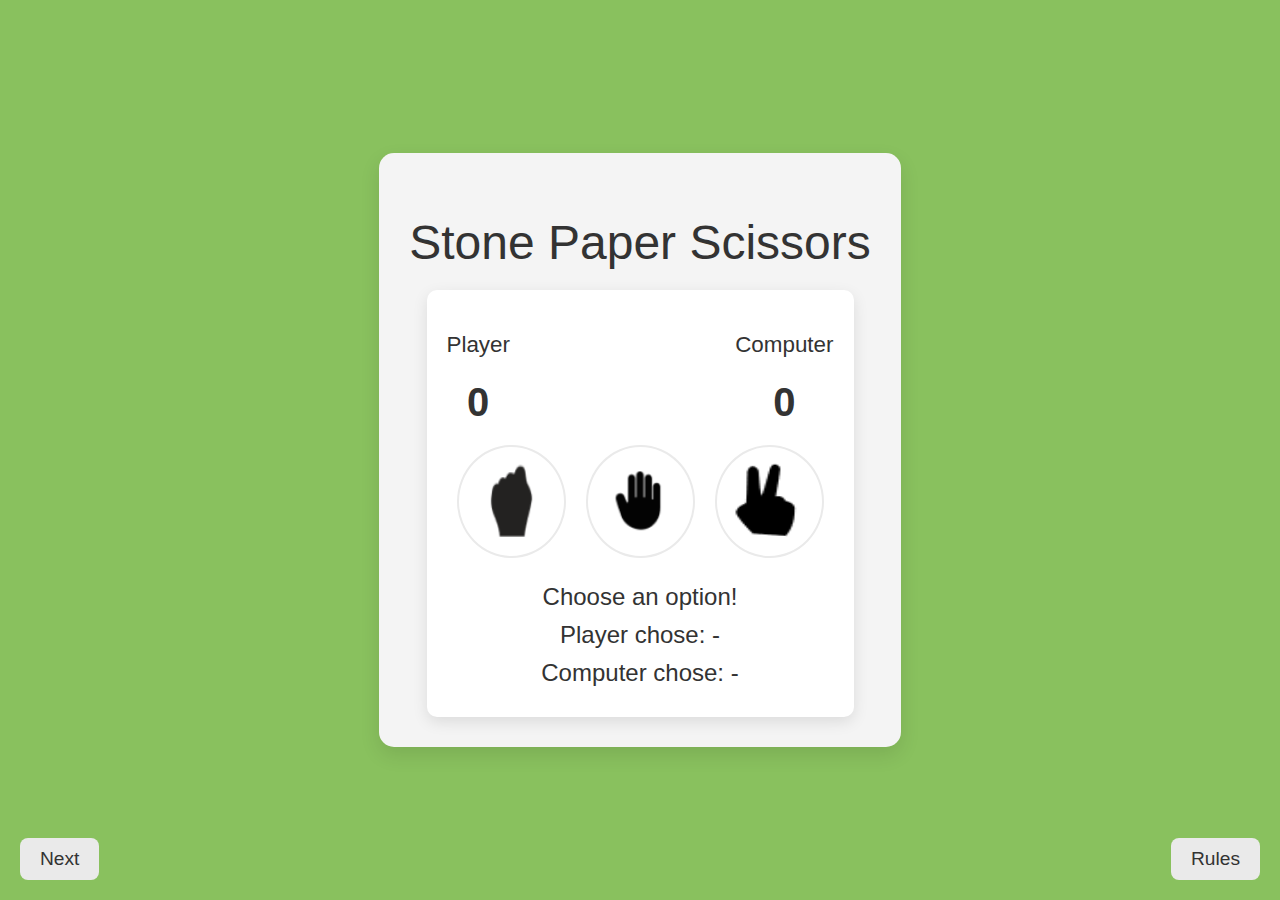
<file: index.html>
<!DOCTYPE html>
<html lang="en">
<head>
    <meta charset="UTF-8">
    <meta name="viewport" content="width=device-width, initial-scale=1.0">
    <title>Stone, Paper, Scissors Game</title>
    <link rel="stylesheet" href="style.css">
</head>
<body>
    <div class="container">
        <header>
            <h1>Stone Paper Scissors</h1>
        </header>

        <div class="game">
            <div class="scoreboard">
                <div class="score">
                    <p>Player</p>
                    <span id="player-score">0</span>
                </div>
                <div class="score">
                    <p>Computer</p>
                    <span id="computer-score">0</span>
                </div>
            </div>

            <div class="choices">
                <div class="choice" data-choice="rock">
                    <img src="r.png" alt="Rock" class="icon">
                </div>
                <div class="choice" data-choice="paper">
                    <img src="p.png" alt="Paper" class="icon">
                </div>
                <div class="choice" data-choice="scissors">
                    <img src="s.png" alt="Scissors" class="icon">
                </div>
            </div>

            <div class="result">
                <p id="game-result">Choose an option!</p>
                <p>Player chose: <span id="player-choice">-</span></p>
                <p>Computer chose: <span id="computer-choice">-</span></p>
            </div>
        </div>
    </div>

    <button class="rules-btn" id="rules-btn">Rules</button>
    <div class="rules-box hidden" id="rules-box">
        <div class="rules-header">
            <h2>Rules</h2>
            <button class="close-btn" id="close-rules">&times;</button>
        </div>
        <p>⊛ Rock beats scissors, scissors beat paper, and paper beats rock.</p>
        <p>⊛ Decide if the countdown is "rock, paper, scissors, shoot" or just "rock, paper, scissors".</p>
        <p>⊛ Settle minor decisions or play to pass the time.</p>
        <p>⊛ If both lay the same, replay the round.</p>
    </div>

    <button class="next-btn">Next</button>

    <script src="script.js"></script>
</body>
</html>
</file>
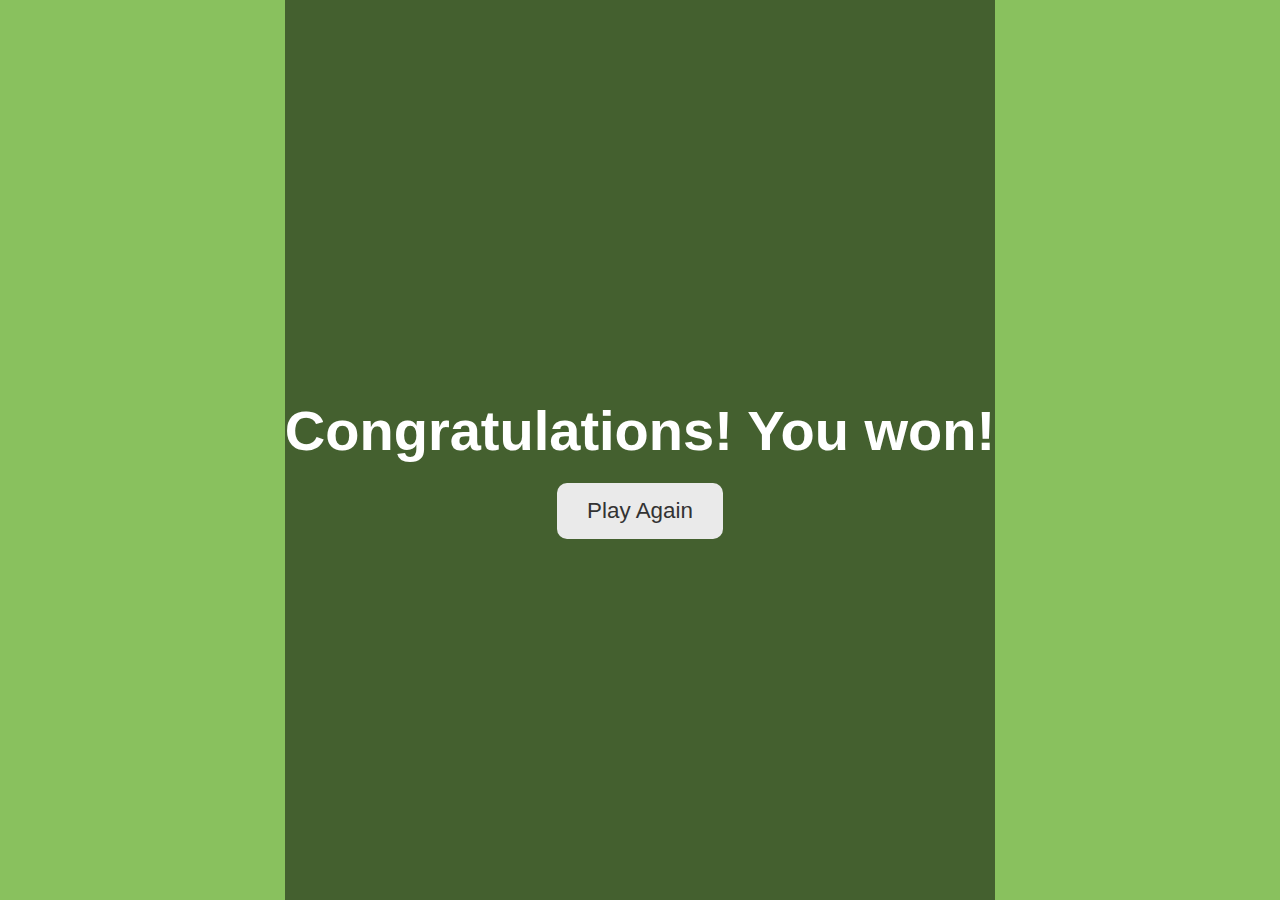
<file: commonstruct.html>
<!DOCTYPE html>
<html lang="en">
<head>
    <meta charset="UTF-8">
    <meta name="viewport" content="width=device-width, initial-scale=1.0">
    <title>Winner!</title>
    <link rel="stylesheet" href="style.css">
</head>
<body>
    <div class="winner-container">
        <h1>Congratulations! You won!</h1>
        <button class="play-again-btn" id="play-again">Play Again</button>
    </div>

    <script>
        document.getElementById('play-again').addEventListener('click', function() {
            window.location.href = 'index.html'; // Redirect back to the main game
        });
    </script>
</body>
</html>
</file>
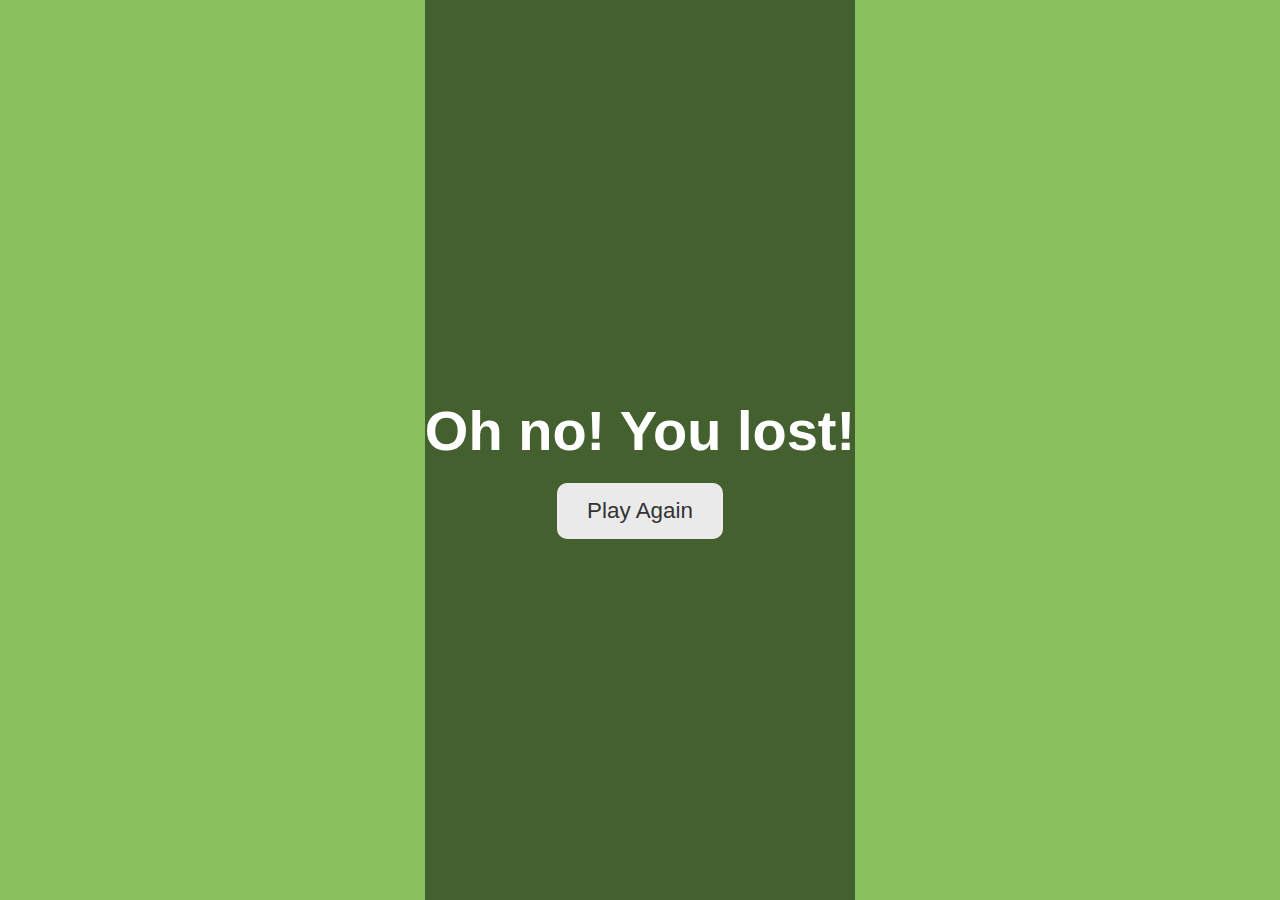
<file: loser.html>
<!DOCTYPE html>
<html lang="en">
<head>
    <meta charset="UTF-8">
    <meta name="viewport" content="width=device-width, initial-scale=1.0">
    <title>Loser!</title>
    <link rel="stylesheet" href="style.css">
</head>
<body>
    <div class="loser-container">
        <h1>Oh no! You lost!</h1>
        <button class="play-again-btn" id="play-again">Play Again</button>
    </div>

    <script>
        document.getElementById('play-again').addEventListener('click', function() {
            window.location.href = 'index.html'; // Redirect back to the main game
        });
    </script>
</body>
</html>
</file>
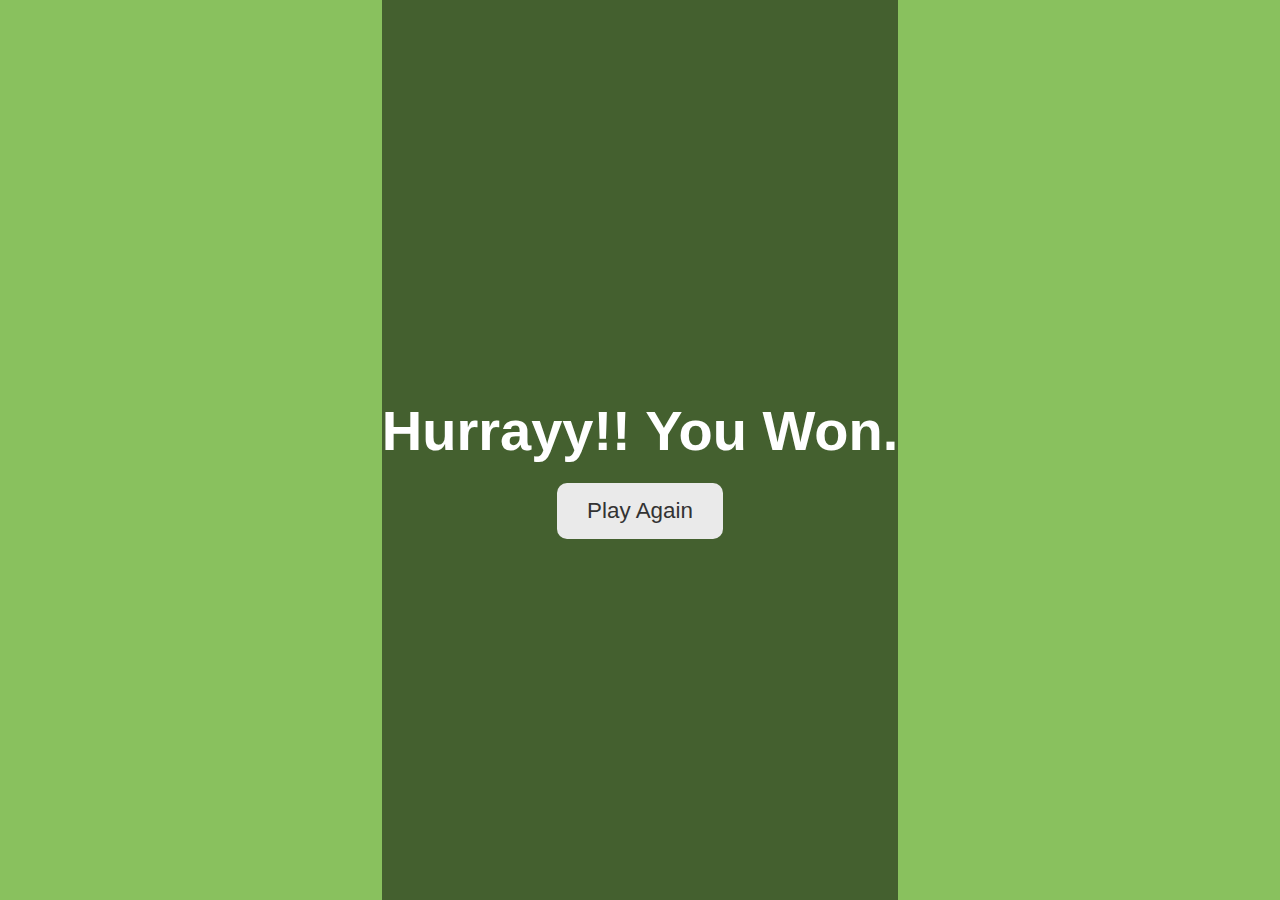
<file: winner.html>
<!DOCTYPE html>
<html lang="en">
<head>
    <meta charset="UTF-8">
    <meta name="viewport" content="width=device-width, initial-scale=1.0">
    <title>Winner!</title>
    <link rel="stylesheet" href="style.css">
</head>
<body>
    <div class="loser-container">
        <h1>Hurrayy!! You Won.</h1>
        <button class="play-again-btn" id="play-again">Play Again</button>
    </div>

    <script>
        document.getElementById('play-again').addEventListener('click', function() {
            window.location.href = 'index.html'; // Redirect back to the main game
        });
    </script>
</body>
</html>
</file>
<file: style.css>
/* General Styles */
body {
    font-family: 'Helvetica Neue', Arial, sans-serif;
    background-color: #89C15E; /* Base background color */
    margin: 0;
    padding: 0;
    display: flex;
    align-items: center;
    justify-content: center;
    height: 100vh;
}

.container {
    display: flex;
    flex-direction: column;
    align-items: center;
    justify-content: center;
    background-color: #F4F4F4; /* Soft white background */
    padding: 30px;
    border-radius: 15px;
    box-shadow: 0 8px 20px rgba(0, 0, 0, 0.1); /* Soft shadow */
}

header h1 {
    font-size: 3em;
    margin-bottom: 20px;
    color: #333; /* Dark grey text */
    font-weight: 500;
}

.game {
    background-color: #FFF; /* Clean white background */
    border-radius: 10px;
    padding: 20px;
    box-shadow: 0 5px 15px rgba(0, 0, 0, 0.1); /* Light shadow for depth */
    text-align: center;
}

.scoreboard {
    display: flex;
    justify-content: space-between;
    width: 100%;
    margin-bottom: 20px;
}

.score {
    text-align: center;
}

.score p {
    font-size: 1.4em;
    color: #333;
    font-weight: 500;
}

.score span {
    font-size: 2.5em;
    color: #333; /* Dark grey for simplicity */
    font-weight: bold;
}

.choices {
    display: flex;
    justify-content: center;
    margin-bottom: 25px;
}

.choice {
    margin: 0 10px;
    padding: 15px;
    border: 2px solid #EAEAEA; /* Light grey for soft borders */
    border-radius: 50%;
    cursor: pointer;
    transition: transform 0.2s ease, box-shadow 0.2s ease;
    background-color: #FFF; /* Clean white choice buttons */
}

.choice:hover {
    transform: scale(1.1);
    box-shadow: 0 5px 10px rgba(0, 0, 0, 0.1); /* Slight hover effect */
}

.icon {
    width: 75px;
    height: 75px;
}

.result p {
    font-size: 1.5em;
    color: #333;
    font-weight: 500;
    margin: 10px 0;
}

/* Rules Button */
.rules-btn {
    background-color: #EAEAEA; /* Soft light grey */
    color: #333;
    border: none;
    padding: 10px 20px;
    font-size: 1.2em;
    border-radius: 8px;
    cursor: pointer;
    position: fixed;
    bottom: 20px;
    right: 20px;
    transition: background-color 0.2s ease;
}

.rules-btn:hover {
    background-color: #DADADA; /* Slightly darker hover effect */
}

.rules-box {
    position: fixed;
    bottom: 80px;
    right: 20px;
    background-color: white;
    border-radius: 10px;
    box-shadow: 0 5px 15px rgba(0, 0, 0, 0.1);
    padding: 20px;
    width: 250px;
    border: 2px solid #EAEAEA;
}

.hidden {
    display: none;
}

.rules-header {
    display: flex;
    justify-content: space-between;
    align-items: center;
}

.rules-header h2 {
    font-size: 1.4em;
    margin: 0;
    color: #333;
}

.close-btn {
    background: none;
    border: none;
    font-size: 1.5em;
    cursor: pointer;
    color: #333;
}

.close-btn:hover {
    color: #555;
}

/* Winner and Loser Pages */
.winner-container, .loser-container {
    display: flex;
    flex-direction: column;
    align-items: center;
    justify-content: center;
    height: 100vh;
    background-color: rgba(0, 0, 0, 0.5); /* Dim background */
}

h1 {
    font-size: 3.5em;
    margin-bottom: 20px;
    color: #FFF; /* White text for winner/loser messages */
}

.play-again-btn {
    background-color: #EAEAEA; /* Light grey button */
    color: #333;
    padding: 15px 30px;
    font-size: 1.4em;
    border: none;
    border-radius: 10px;
    cursor: pointer;
    transition: background-color 0.2s ease;
}

.play-again-btn:hover {
    background-color: #DADADA; /* Slightly darker hover effect */
}

/* Next Button */
.next-btn {
    background-color: #EAEAEA; /* Light grey button */
    color: #333;
    padding: 10px 20px;
    font-size: 1.2em;
    border: none;
    border-radius: 8px;
    cursor: pointer;
    position: fixed;
    bottom: 20px;
    left: 20px;
    transition: background-color 0.2s ease;
}

.next-btn:hover {
    background-color: #DADADA; /* Slightly darker hover effect */
}
</file>
